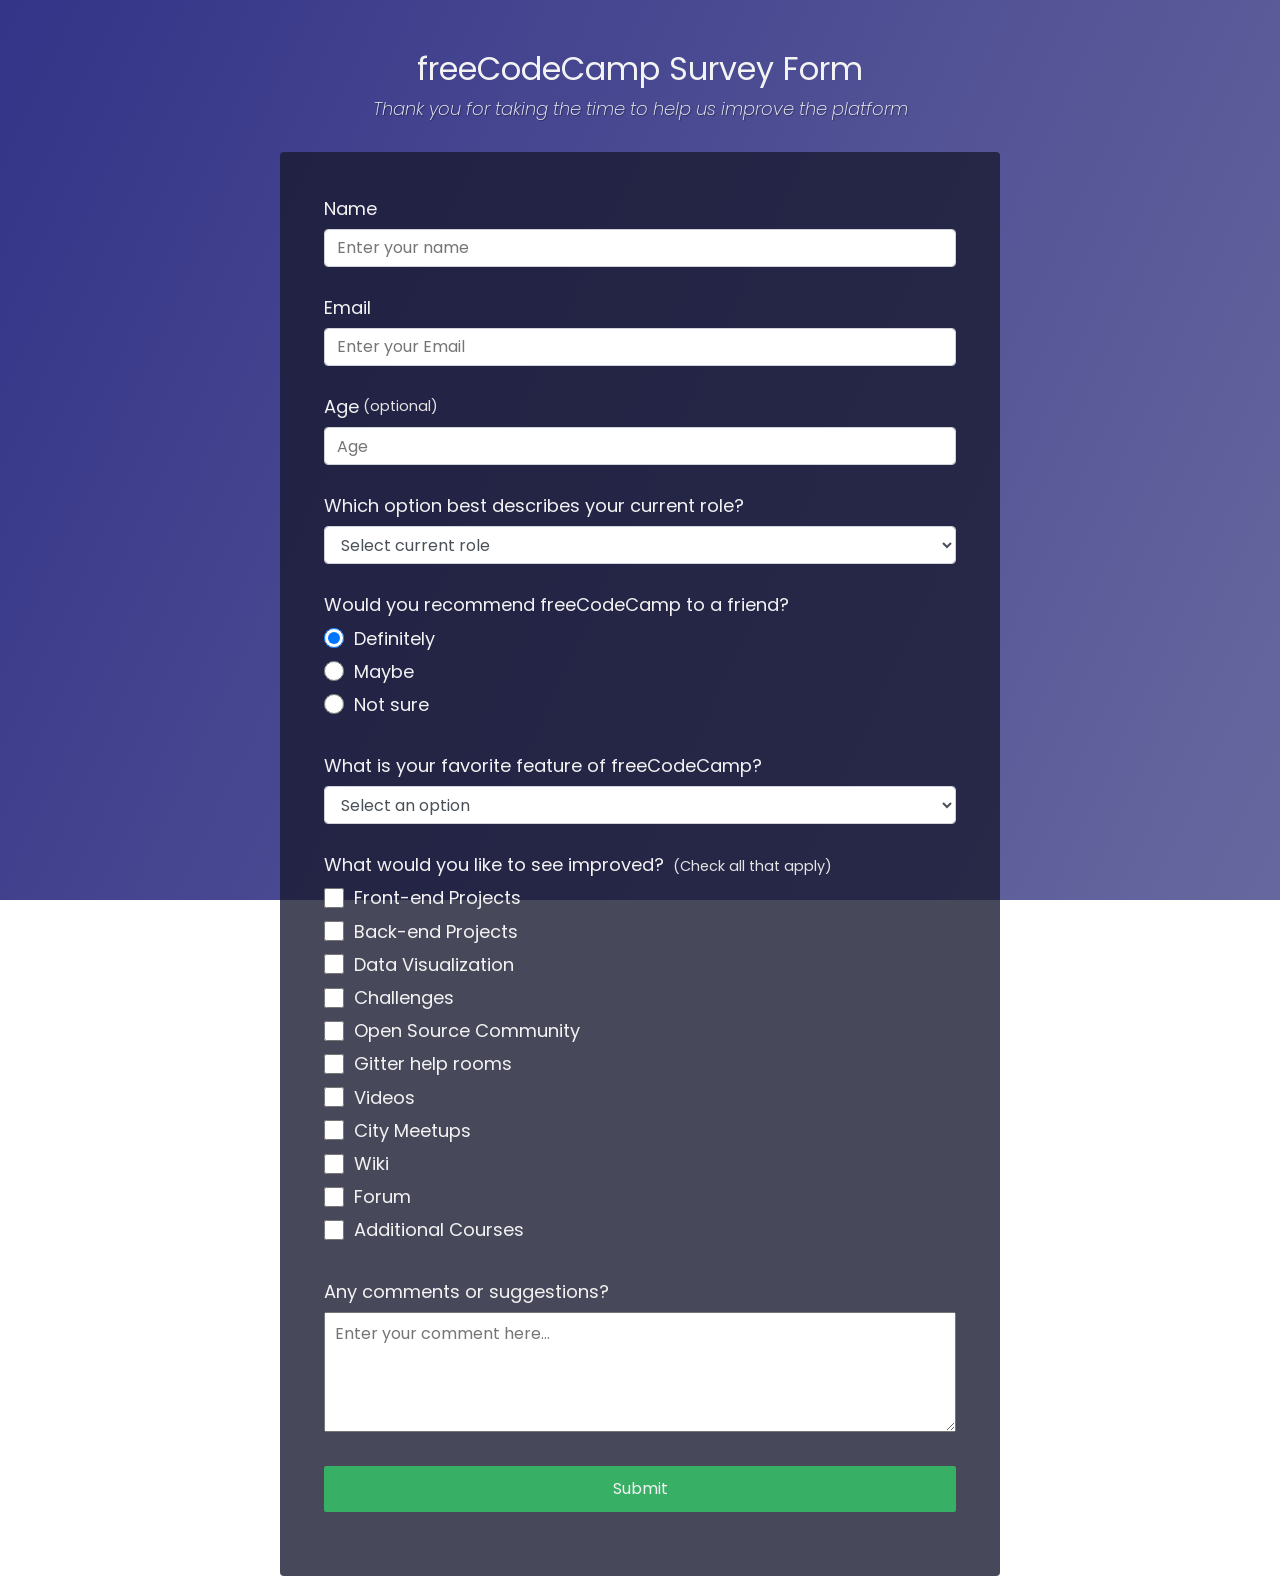
<file: freeCodeCamp/HTML CSS/partie 1-4_projet/projet1.html>
<!DOCTYPE html>
<html>

<head>
  <link rel="stylesheet" href="projet1.css" />
</head>

<body>
  <div class="container">
    <header class="header">
      <h1 id="title" class="text-center">freeCodeCamp Survey Form</h1>
      <p id="description" class="description text-center">
        Thank you for taking the time to help us improve the platform
      </p>
    </header>
    <form id="survey-form">
      <div class="form-group">
        <label id="name-label" for="name">Name</label>
        <input type="text" name="name" id="name" class="form-control" placeholder="Enter your name" required />
      </div>
      <div class="form-group">
        <label id="email-label" for="email">Email</label>
        <input type="email" name="email" id="email" class="form-control" placeholder="Enter your Email" required />
      </div>
      <div class="form-group">
        <label id="number-label" for="number">Age<span class="clue">(optional)</span></label>
        <input type="number" name="age" id="number" min="10" max="99" class="form-control" placeholder="Age" />
      </div>
      <div class="form-group">
        <p>Which option best describes your current role?</p>
        <select id="dropdown" name="role" class="form-control" required>
          <option disabled selected value>Select current role</option>
          <option value="student">Student</option>
          <option value="job">Full Time Job</option>
          <option value="learner">Full Time Learner</option>
          <option value="preferNo">Prefer not to say</option>
          <option value="other">Other</option>
        </select>
      </div>

      <div class="form-group">
        <p>Would you recommend freeCodeCamp to a friend?</p>
        <label>
          <input name="user-recommend" value="definitely" type="radio" class="input-radio" checked />Definitely</label>
        <label>
          <input name="user-recommend" value="maybe" type="radio" class="input-radio" />Maybe</label>

        <label><input name="user-recommend" value="not-sure" type="radio" class="input-radio" />Not sure</label>
      </div>

      <div class="form-group">
        <p>What is your favorite feature of freeCodeCamp?</p>
        <select id="most-like" name="mostLike" class="form-control" required>
          <option disabled selected value>Select an option</option>
          <option value="challenges">Challenges</option>
          <option value="projects">Projects</option>
          <option value="community">Community</option>
          <option value="openSource">Open Source</option>
        </select>
      </div>

      <div class="form-group">
        <p>
          What would you like to see improved?
          <span class="clue">(Check all that apply)</span>
        </p>

        <label><input name="prefer" value="front-end-projects" type="checkbox" class="input-checkbox" />Front-end
          Projects</label>
        <label>
          <input name="prefer" value="back-end-projects" type="checkbox" class="input-checkbox" />Back-end
          Projects</label>
        <label><input name="prefer" value="data-visualization" type="checkbox" class="input-checkbox" />Data
          Visualization</label>
        <label><input name="prefer" value="challenges" type="checkbox" class="input-checkbox" />Challenges</label>
        <label><input name="prefer" value="open-source-community" type="checkbox" class="input-checkbox" />Open Source
          Community</label>
        <label><input name="prefer" value="gitter-help-rooms" type="checkbox" class="input-checkbox" />Gitter help
          rooms</label>
        <label><input name="prefer" value="videos" type="checkbox" class="input-checkbox" />Videos</label>
        <label><input name="prefer" value="city-meetups" type="checkbox" class="input-checkbox" />City Meetups</label>
        <label><input name="prefer" value="wiki" type="checkbox" class="input-checkbox" />Wiki</label>
        <label><input name="prefer" value="forum" type="checkbox" class="input-checkbox" />Forum</label>
        <label><input name="prefer" value="additional-courses" type="checkbox" class="input-checkbox" />Additional
          Courses</label>
      </div>

      <div class="form-group">
        <p>Any comments or suggestions?</p>
        <textarea id="comments" class="input-textarea" name="comment"
          placeholder="Enter your comment here..."></textarea>
      </div>

      <div class="form-group">
        <button type="submit" id="submit" class="submit-button">
          Submit
        </button>
      </div>
    </form>
  </div>
</body>

</html>
</file>
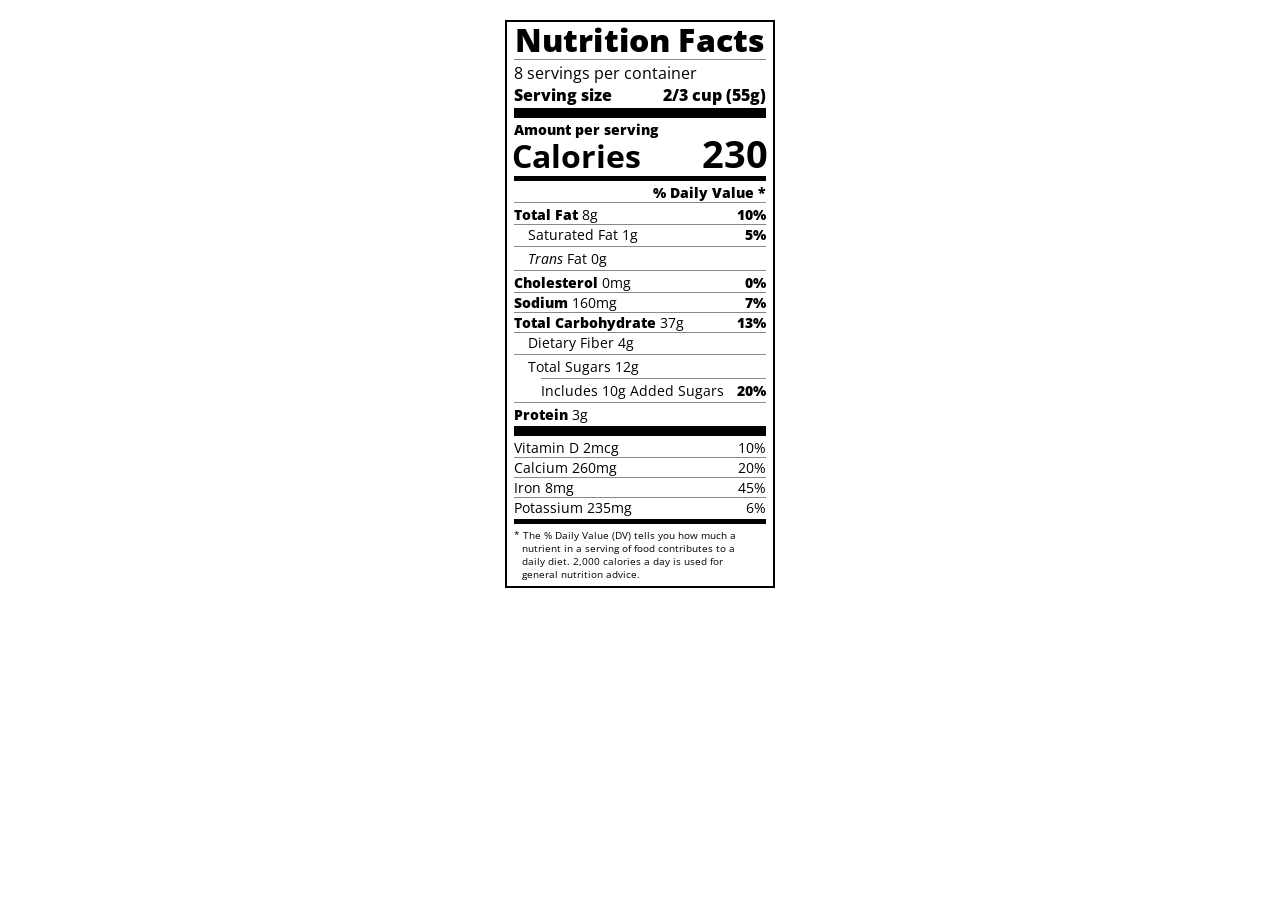
<file: freeCodeCamp/HTML CSS/partie 2-2/NutritionLabel.html>
<!DOCTYPE html>
<html lang="en">
  <head>
    <meta charset="UTF-8">
    <title>Nutrition Label</title>
    <link href="https://fonts.googleapis.com/css?family=Open+Sans:400,700,800" rel="stylesheet">
    <link href="NutritionLabel.css" rel="stylesheet">
  </head>
  <body>
    <div class="label">
      <header>
        <h1 class="bold">Nutrition Facts</h1>
        <div class="divider"></div>
        <p>8 servings per container</p>
        <p class="bold">Serving size <span class="right">2/3 cup (55g)</span></p>
      </header>
      <div class="divider lg"></div>
      <div class="calories-info">
        <p class="bold sm-text">Amount per serving</p>
        <h1>Calories <span class="right">230</span></h1>
      </div>
      <div class="divider md"></div>
      <div class="daily-value sm-text">
        <p class="right bold no-divider">% Daily Value *</p>
        <div class="divider"></div>
        <p><span class="bold">Total Fat</span> 8g <span class="bold right">10%</span></p>
        <p class="indent no-divider">Saturated Fat 1g <span class="bold right">5%</span></p>
        <div class="divider"></div>
        <p class="indent no-divider"><i>Trans</i> Fat 0g</p>
        <div class="divider"></div>
        <p><span class="bold">Cholesterol</span> 0mg <span class="right bold">0%</span></p>
        <p><span class="bold">Sodium</span> 160mg <span class="right bold">7%</span></p>
        <p><span class="bold">Total Carbohydrate</span> 37g <span class="right bold">13%</span></p>
        <p class="indent no-divider">Dietary Fiber 4g</p>
        <div class="divider"></div>
        <p class="indent no-divider">Total Sugars 12g</p>
        <div class="divider dbl-indent"></div>
        <p class="dbl-indent no-divider">Includes 10g Added Sugars <span class="right bold">20%</span>
        <div class="divider"></div>
        <p class="no-divider"><span class="bold">Protein</span> 3g</p>
        <div class="divider lg"></div>
        <p>Vitamin D 2mcg <span class="right">10%</span></p>
        <p>Calcium 260mg <span class="right">20%</span></p>
        <p>Iron 8mg <span class="right">45%</span></p>
        <p class="no-divider">Potassium 235mg <span class="right">6%</span></p>
      </div>
      <div class="divider md"></div>
      <p class="note">* The % Daily Value (DV) tells you how much a nutrient in a serving of food contributes to a daily diet. 2,000 calories a day is used for general nutrition advice.</p>
    </div>
  </body>
</html>
</file>
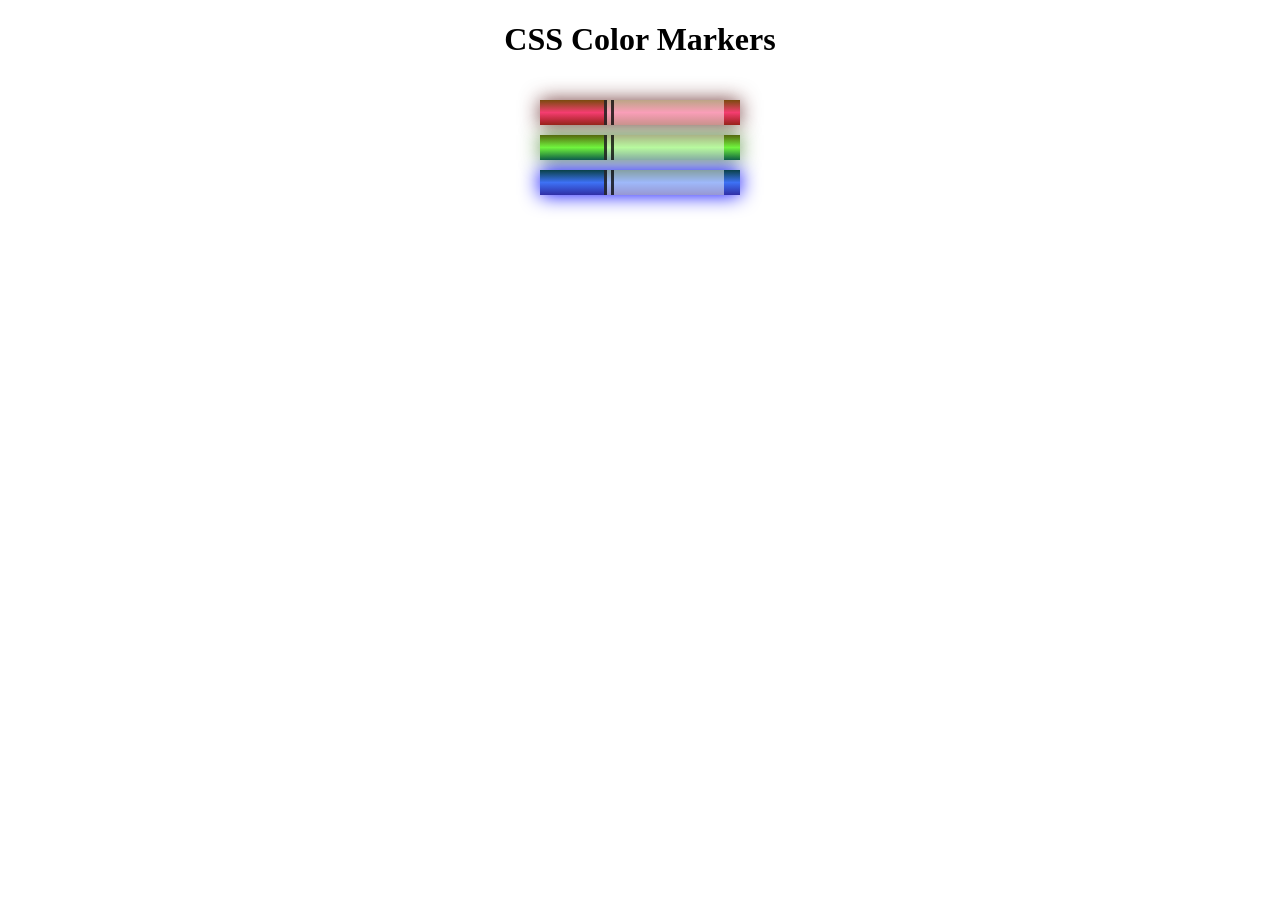
<file: freeCodeCamp/01 HTML CSS/partie 01/03_Colored Markers/colorMarkers.html>
<!DOCTYPE html>
<html lang="en">
  <head>
    <meta charset="utf-8">
    <meta name="viewport" content="width=device-width, initial-scale=1.0">
    <title>Colored Markers</title>
    <link rel="stylesheet" href="colorMarkers.css">
  </head>
  <body>
    <h1>CSS Color Markers</h1>
    <div class="container">
      <div class="marker red">
        <div class="cap"></div>
        <div class="sleeve"></div>
      </div>
      <div class="marker green">
        <div class="cap"></div>
        <div class="sleeve"></div>
      </div>
      <div class="marker blue">
        <div class="cap"></div>
        <div class="sleeve"></div>
      </div>
    </div>
  </body>
</html>
</file>
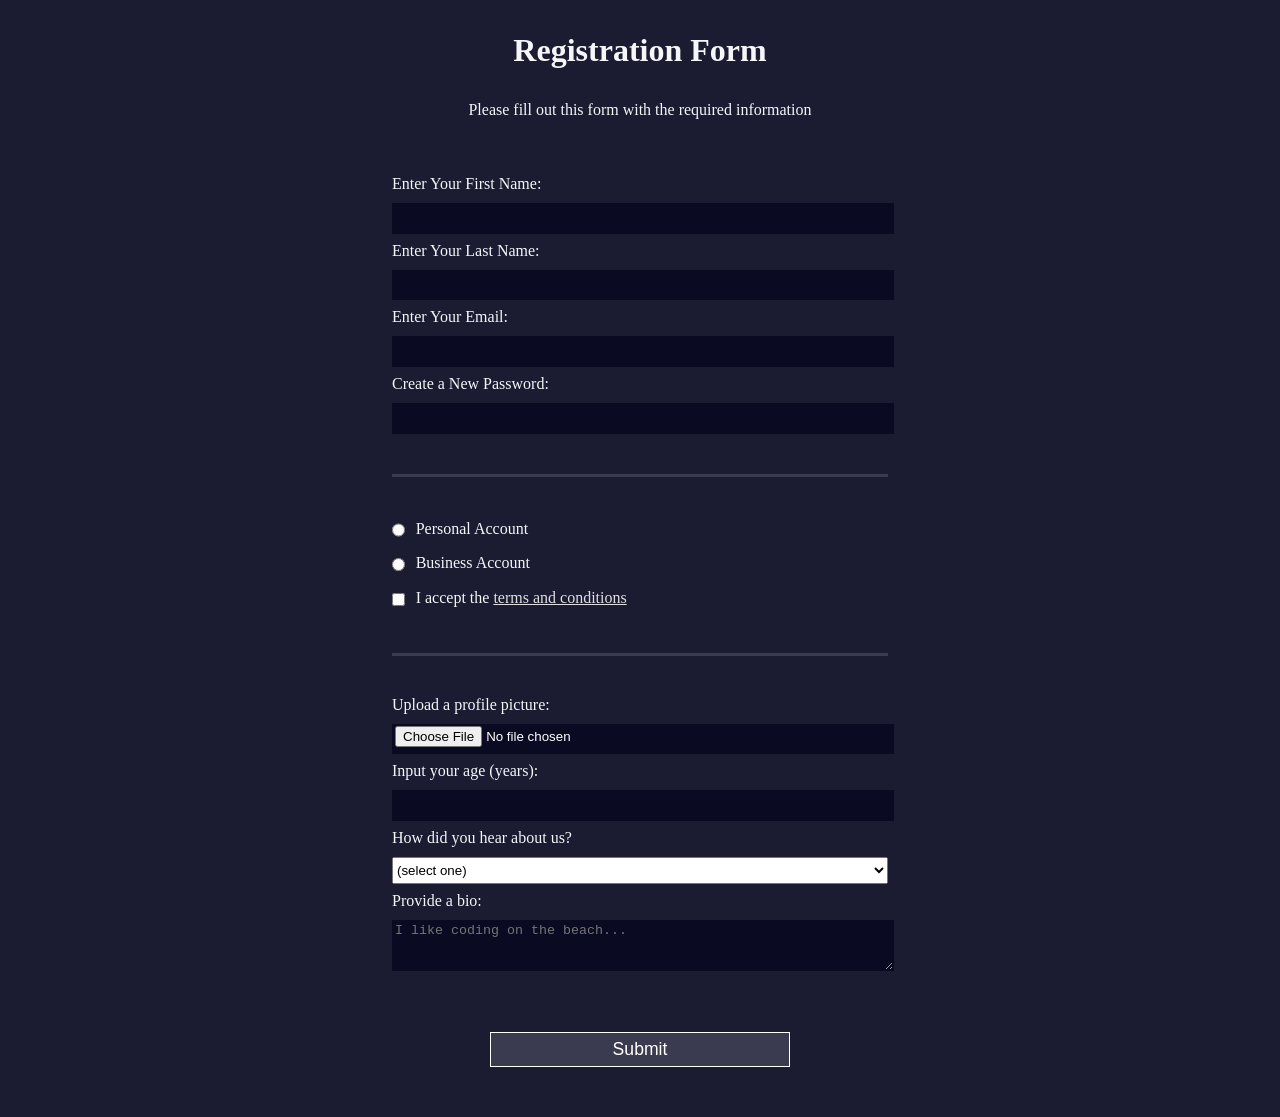
<file: freeCodeCamp/01 HTML CSS/partie 01/04_Registration Form/formsBuilding.html>
<!DOCTYPE html>
<html>
  <head>
    <title>Registration Form</title>
	  <link rel="stylesheet" href="formsBuilding.css" />
  </head>
  <body>
    <h1>Registration Form</h1>
    <p>Please fill out this form with the required information</p>
    <form action='https://register-demo.freecodecamp.org'>
      <fieldset>
        <label>Enter Your First Name: <input type="text" name="first-name" required /></label>
        <label>Enter Your Last Name: <input type="text" name="last-name" required /></label>
        <label>Enter Your Email: <input type="email" name="email" required /></label>
        <label>Create a New Password: <input type="password" name="password" pattern="[a-z0-5]{8,}" required /></label>
      </fieldset>
      <fieldset>
        <label><input type="radio" name="account-type" class="inline" /> Personal Account</label>
        <label><input type="radio" name="account-type" class="inline" /> Business Account</label>
        <label>
          <input type="checkbox" name="terms" class="inline" required /> I accept the <a href="https://www.freecodecamp.org/news/terms-of-service/">terms and conditions</a>
			  </label>
      </fieldset>
      <fieldset>
        <label>Upload a profile picture: <input type="file" name="file" /></label>
        <label>Input your age (years): <input type="number" name="age" min="13" max="120" />
			  </label>
        <label>How did you hear about us?
          <select name="referrer">
            <option value="">(select one)</option>
            <option value="1">freeCodeCamp News</option>
            <option value="2">freeCodeCamp YouTube Channel</option>
            <option value="3">freeCodeCamp Forum</option>
            <option value="4">Other</option>
          </select>
        </label>
        <label>Provide a bio:
          <textarea name="bio" rows="3" cols="30" placeholder="I like coding on the beach..."></textarea>
			  </label>
      </fieldset>
      <input type="submit" value="Submit" />
    </form>
  </body>
</html>
</file>
<file: freeCodeCamp/HTML CSS/partie 1-4_projet/projet1.css>
@import url('https://fonts.googleapis.com/css?family=Poppins:200i,400&display=swap');

:root {
  --color-white: #f3f3f3;
  --color-darkblue: #1b1b32;
  --color-darkblue-alpha: rgba(27, 27, 50, 0.8);
  --color-green: #37af65;
}

*,
*::before,
*::after {
  box-sizing: border-box;
}

body {
  font-family: 'Poppins', sans-serif;
  font-size: 1rem;
  font-weight: 400;
  line-height: 1.4;
  color: var(--color-white);
  margin: 0;
}

/* mobile friendly alternative to using background-attachment: fixed */
body::before {
  content: '';
  position: fixed;
  top: 0;
  left: 0;
  height: 100%;
  width: 100%;
  z-index: -1;
  background: var(--color-darkblue);
  background-image: linear-gradient(
      115deg,
      rgba(58, 58, 158, 0.8),
      rgba(136, 136, 206, 0.7)
    ),
    url(https://cdn.freecodecamp.org/testable-projects-fcc/images/survey-form-background.jpeg);
  background-size: cover;
  background-repeat: no-repeat;
  background-position: center;
}

h1 {
  font-weight: 400;
  line-height: 1.2;
}

p {
  font-size: 1.125rem;
}

h1,
p {
  margin-top: 0;
  margin-bottom: 0.5rem;
}

label {
  display: flex;
  align-items: center;
  font-size: 1.125rem;
  margin-bottom: 0.5rem;
}

input,
button,
select,
textarea {
  margin: 0;
  font-family: inherit;
  font-size: inherit;
  line-height: inherit;
}

button {
  border: none;
}

.container {
  width: 100%;
  margin: 3.125rem auto 0 auto;
}

@media (min-width: 576px) {
  .container {
    max-width: 540px;
  }
}

@media (min-width: 768px) {
  .container {
    max-width: 720px;
  }
}

.header {
  padding: 0 0.625rem;
  margin-bottom: 1.875rem;
}

.description {
  font-style: italic;
  font-weight: 200;
  text-shadow: 1px 1px 1px rgba(0, 0, 0, 0.4);
}

.clue {
  margin-left: 0.25rem;
  font-size: 0.9rem;
  color: #e4e4e4;
}

.text-center {
  text-align: center;
}

/* form */

form {
  background: var(--color-darkblue-alpha);
  padding: 2.5rem 0.625rem;
  border-radius: 0.25rem;
}

@media (min-width: 480px) {
  form {
    padding: 2.5rem;
  }
}

.form-group {
  margin: 0 auto 1.25rem auto;
  padding: 0.25rem;
}

.form-control {
  display: block;
  width: 100%;
  height: 2.375rem;
  padding: 0.375rem 0.75rem;
  color: #495057;
  background-color: #fff;
  background-clip: padding-box;
  border: 1px solid #ced4da;
  border-radius: 0.25rem;
  transition: border-color 0.15s ease-in-out, box-shadow 0.15s ease-in-out;
}

.form-control:focus {
  border-color: #80bdff;
  outline: 0;
  box-shadow: 0 0 0 0.2rem rgba(0, 123, 255, 0.25);
}

.input-radio,
.input-checkbox {
  display: inline-block;
  margin-right: 0.625rem;
  min-height: 1.25rem;
  min-width: 1.25rem;
}

.input-textarea {
  min-height: 120px;
  width: 100%;
  padding: 0.625rem;
  resize: vertical;
}

.submit-button {
  display: block;
  width: 100%;
  padding: 0.75rem;
  background: var(--color-green);
  color: inherit;
  border-radius: 2px;
  cursor: pointer;
}
</file>
<file: freeCodeCamp/HTML CSS/partie 2-2/NutritionLabel.css>
* {
    box-sizing: border-box;
  }
  
  html {
    font-size: 16px;
  }
  
  body {
    font-family: 'Open Sans', sans-serif;
  }
  
  .label {
    border: 2px solid black;
    width: 270px;
    margin: 20px auto;
    padding: 0 7px;
  }
  
  header h1 {
    text-align: center;
    margin: -4px 0;
    letter-spacing: 0.15px
  }
  
  p {
    margin: 0;
  }
  
  .divider {
    border-bottom: 1px solid #888989;
    margin: 2px 0;
    clear: right;
  }
  
  .bold {
    font-weight: 800;
  }
  
  .right {
    float: right;
  }
  
  .lg {
    height: 10px;
  }
  
  .lg, .md {
    background-color: black;
    border: 0;
  }
  
  .md {
    height: 5px;
  }
  
  .sm-text {
    font-size: 0.85rem;
  }
  
  .calories-info h1 {
    margin: -5px -2px;
    overflow: hidden;
  }
  
  .calories-info span {
    font-size: 1.2em;
    margin-top: -7px;
  }
  
  .indent {
    margin-left: 1em;
  }
  
  .dbl-indent {
    margin-left: 2em;
  }
  
  .daily-value p:not(.no-divider) {
    border-bottom: 1px solid #888989;
  }
  
  .note {
    font-size: 0.6rem;
    margin: 5px 0;
    padding: 0 8px;
    text-indent: -8px;
  }
</file>
<file: freeCodeCamp/01 HTML CSS/partie 01/03_Colored Markers/colorMarkers.css>
h1 {
    text-align: center;
  }
  
  .container {
    background-color: rgb(255, 255, 255);
    padding: 10px 0;
  }
  
  .marker {
    width: 200px;
    height: 25px;
    margin: 10px auto;
  }
  
  .cap {
    width: 60px;
    height: 25px;
  }
  
  .sleeve {
    width: 110px;
    height: 25px;
    background-color: rgba(255, 255, 255, 0.5);
    border-left: 10px double rgba(0, 0, 0, 0.75);
  }
  
  .cap, .sleeve {
    display: inline-block;
  }
  
  .red {
    background: linear-gradient(rgb(122, 74, 14), rgb(245, 62, 113), rgb(162, 27, 27));
    box-shadow: 0 0 20px 0 rgba(83, 14, 14, 0.8);
  }
  
  .green {
    background: linear-gradient(#55680D, #71F53E, #116C31);
    box-shadow: 0 0 20px 0 #3B7E20CC;
  }
  
  .blue {
    background: linear-gradient(hsl(186, 76%, 16%), hsl(223, 90%, 60%), hsl(240, 56%, 42%));
    box-shadow: 0 0 20px 0 blue;
  }
</file>
<file: freeCodeCamp/01 HTML CSS/partie 01/04_Registration Form/formsBuilding.css>
body {
    width: 100%;
    height: 100vh;
    margin: 0;
    background-color: #1b1b32;
      color: #f5f6f7;
    font-family: Tahoma;
      font-size: 16px;
  }
  
  h1, p {
    margin: 1em auto;
    text-align: center;
  }
  
  form {
    width: 60vw;
      max-width: 500px;
      min-width: 300px;
      margin: 0 auto;
    padding-bottom: 2em;
  }
  
  fieldset {
    border: none;
    padding: 2rem 0;
    border-bottom: 3px solid #3b3b4f;
  }
  
  fieldset:last-of-type {
    border-bottom: none;
  }
  
  label {
    display: block;
      margin: 0.5rem 0;
  }
  
  input,
  textarea,
  select {
    margin: 10px 0 0 0;
      width: 100%;
    min-height: 2em;
  }
  
  input, textarea {
    background-color: #0a0a23;
    border: 1px solid #0a0a23;
    color: #ffffff;
  }
  
  .inline {
    width: unset;
    margin: 0 0.5em 0 0;
    vertical-align: middle;
  }
  
  input[type="submit"] {
    display: block;
    width: 60%;
    margin: 1em auto;
    height: 2em;
    font-size: 1.1rem;
    background-color: #3b3b4f;
    border-color: white;
    min-width: 300px;
  }
  
  input[type="file"] {
    padding: 1px 2px;
  }
  
  a{
    color: #dfdfe2;
  }
</file>
